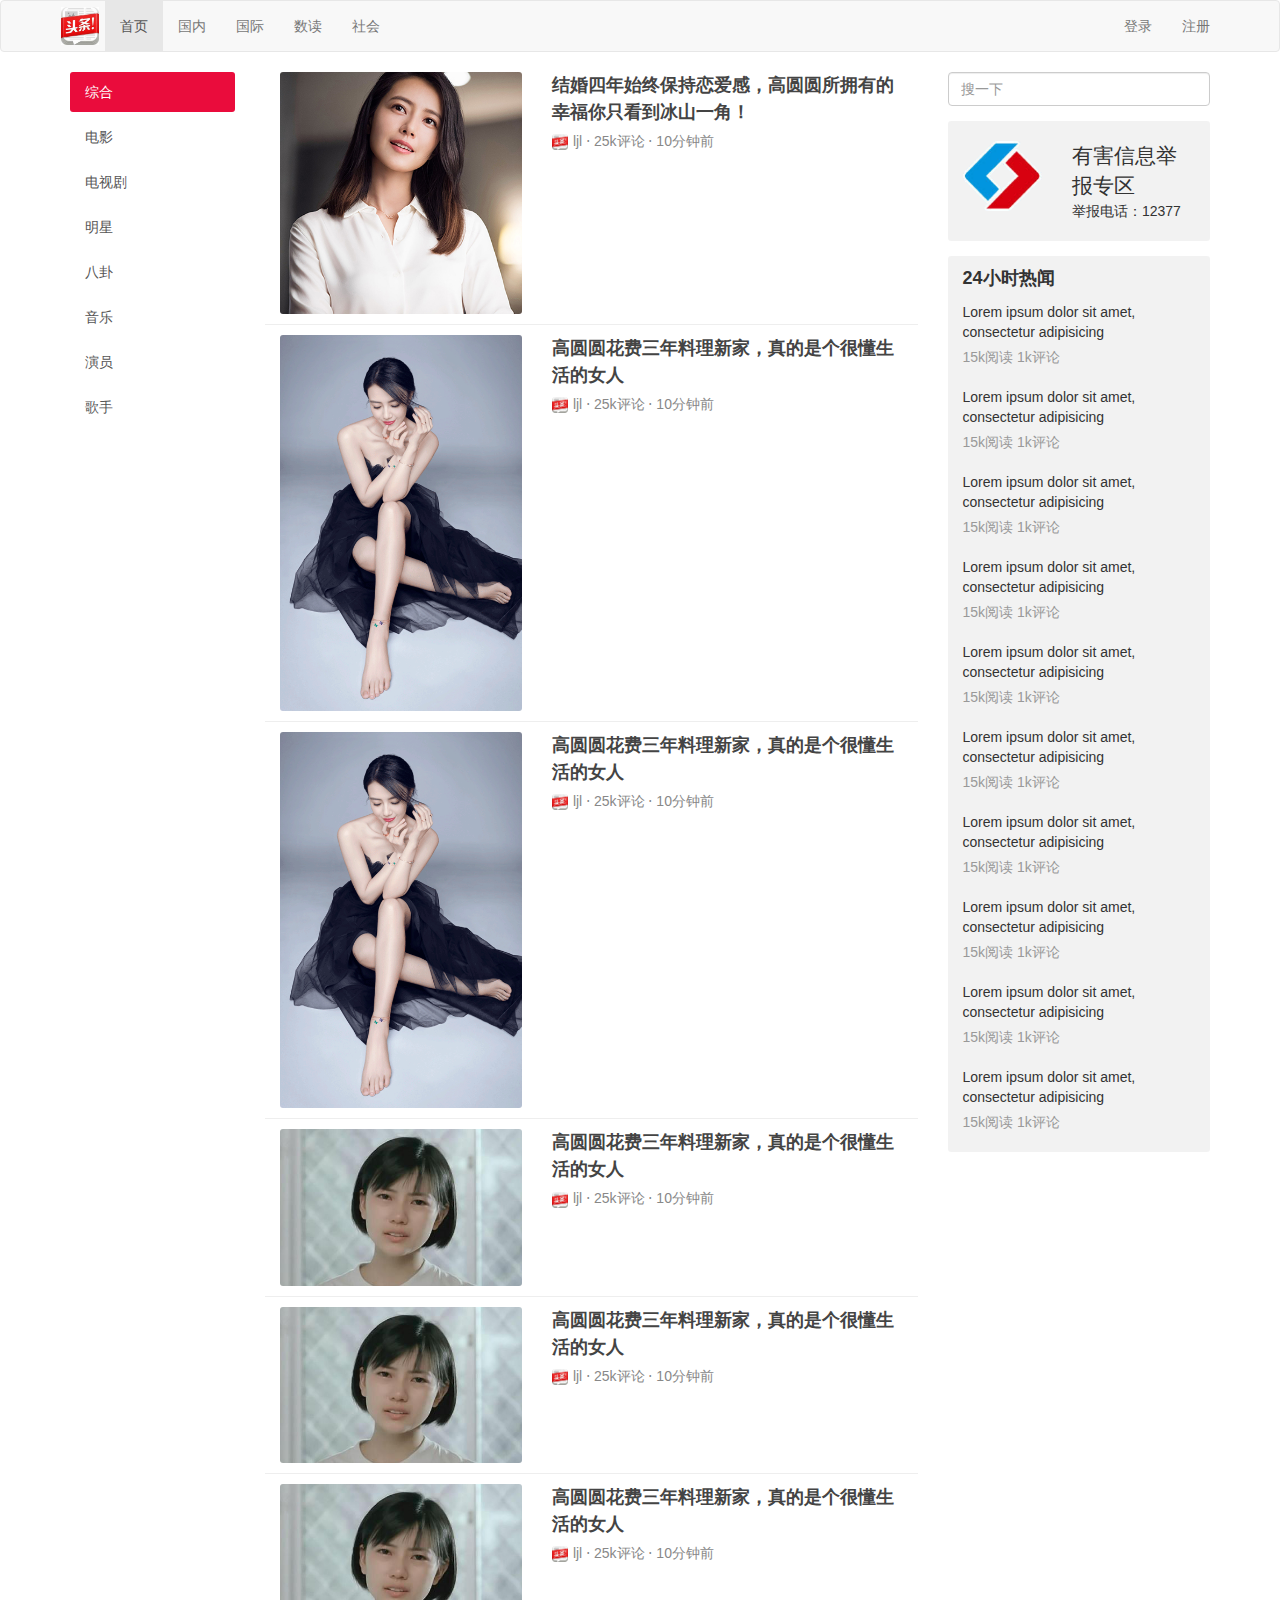
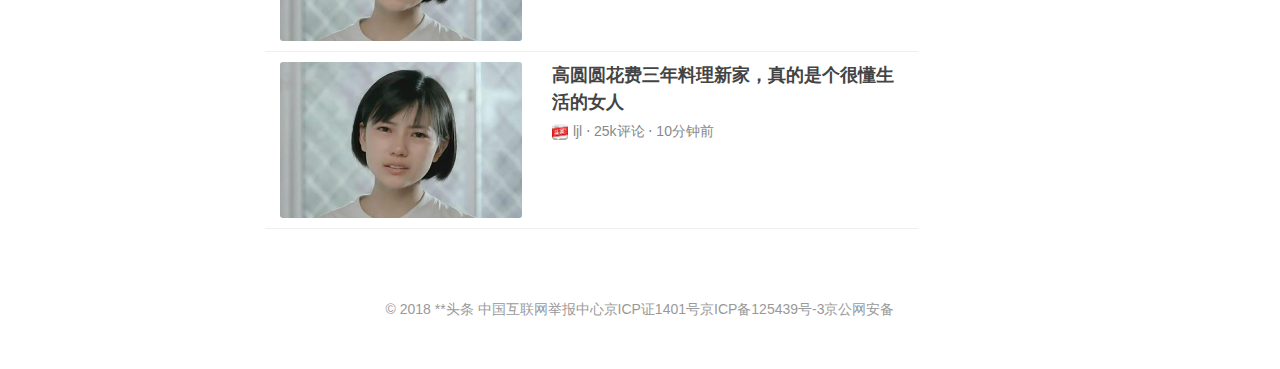
<file: index.html>
<!DOCTYPE html>
<html lang="en">

<head>
  <meta charset="UTF-8">
  <meta name="viewport" content="width=device-width, initial-scale=1.0">
  <meta http-equiv="X-UA-Compatible" content="ie=edge">
  <title>**头条</title>
  <link rel="stylesheet" href="css/bootstrap.min.css">
  <link rel="stylesheet" href="css/main.css">
</head>

<body>
  <div class="navbar navbar-default">
    <div class="container">
      <div class="navbar-header">
        <a href="index.html" class="navbar-brand"></a>
      </div>
      <label id="toggle-label" class="visible-xs-inline-block" for="toggle-checkbox">MENU</label>
      <input class="hidden" id="toggle-checkbox" type="checkbox">
      <div class="hidden-xs">
        <ul class="nav navbar-nav">
          <li class="active">
            <a href="#">首页</a>
          </li>
          <li>
            <a href="#">国内</a>
          </li>
          <li>
            <a href="#">国际</a>
          </li>
          <li>
            <a href="#">数读</a>
          </li>
          <li>
            <a href="#">社会</a>
          </li>
        </ul>
        <ul class="nav navbar-nav navbar-right">
          <li>
            <a href="login.html">登录</a>
          </li>
          <li>
            <a href="signup.html">注册</a>
          </li>
        </ul>
      </div>
    </div>
  </div>
  <div class="container">
    <div class="row">
      <div class="col-sm-2">
        <div class="hidden-xs list-group side-bar">
          <a href="#" class="list-group-item active">综合</a>
          <a href="#" class="list-group-item">电影</a>
          <a href="#" class="list-group-item">电视剧</a>
          <a href="#" class="list-group-item">明星</a>
          <a href="#" class="list-group-item">八卦</a>
          <a href="#" class="list-group-item">音乐</a>
          <a href="#" class="list-group-item">演员</a>
          <a href="#" class="list-group-item">歌手</a>
        </div>
      </div>
      <div class="col-sm-7">
        <div class="news-list">
          <div class="news-list-item clearfix">
            <div class="col-xs-5">
              <img src="img/9345d688d43f8794da5a347edb1b0ef41bd53a3c.jpg">
            </div>
            <div class="col-xs-7">
              <a href="news.html" class="title">结婚四年始终保持恋爱感，高圆圆所拥有的幸福你只看到冰山一角！</a>
              <div class="info">
                <span>
                  <span class="avatar">
                    <img src="img/adf2d93d8c0cf094709bf2ce66776382.jpg">
                  </span>ljl</span> ⋅
                <span>25k评论</span> ⋅
                <span>10分钟前</span>
              </div>
            </div>
          </div>
          <div class="news-list-item clearfix">
            <div class="col-xs-5">
              <img src="img/avatar_s.png">
            </div>
            <div class="col-xs-7">
              <a href="news.html" class="title">高圆圆花费三年料理新家，真的是个很懂生活的女人</a>
              <div class="info">
                <span>
                  <span class="avatar">
                    <img src="img/adf2d93d8c0cf094709bf2ce66776382.jpg">
                  </span>ljl</span> ⋅
                <span>25k评论</span> ⋅
                <span>10分钟前</span>
              </div>
            </div>
          </div>
          <div class="news-list-item clearfix">
            <div class="col-xs-5">
              <img src="img/avatar_s.png">
            </div>
            <div class="col-xs-7">
              <a href="news.html" class="title">高圆圆花费三年料理新家，真的是个很懂生活的女人</a>
              <div class="info">
                <span>
                  <span class="avatar">
                    <img src="img/adf2d93d8c0cf094709bf2ce66776382.jpg">
                  </span>ljl</span> ⋅
                <span>25k评论</span> ⋅
                <span>10分钟前</span>
              </div>
            </div>
          </div>
          <div class="news-list-item clearfix">
            <div class="col-xs-5">
              <img src="img/002.jpg">
            </div>
            <div class="col-xs-7">
              <a href="news.html" class="title">高圆圆花费三年料理新家，真的是个很懂生活的女人</a>
              <div class="info">
                <span>
                  <span class="avatar">
                    <img src="img/adf2d93d8c0cf094709bf2ce66776382.jpg">
                  </span>ljl</span> ⋅
                <span>25k评论</span> ⋅
                <span>10分钟前</span>
              </div>
            </div>
          </div>
          <div class="news-list-item clearfix">
            <div class="col-xs-5">
              <img src="img/002.jpg">
            </div>
            <div class="col-xs-7">
              <a href="news.html" class="title">高圆圆花费三年料理新家，真的是个很懂生活的女人</a>
              <div class="info">
                <span>
                  <span class="avatar">
                    <img src="img/adf2d93d8c0cf094709bf2ce66776382.jpg">
                  </span>ljl</span> ⋅
                <span>25k评论</span> ⋅
                <span>10分钟前</span>
              </div>
            </div>
          </div>
          <div class="news-list-item clearfix">
            <div class="col-xs-5">
              <img src="img/002.jpg">
            </div>
            <div class="col-xs-7">
              <a href="news.html" class="title">高圆圆花费三年料理新家，真的是个很懂生活的女人</a>
              <div class="info">
                <span>
                  <span class="avatar">
                    <img src="img/adf2d93d8c0cf094709bf2ce66776382.jpg">
                  </span>ljl</span> ⋅
                <span>25k评论</span> ⋅
                <span>10分钟前</span>
              </div>
            </div>
          </div>
          <div class="news-list-item clearfix">
            <div class="col-xs-5">
              <img src="img/002.jpg">
            </div>
            <div class="col-xs-7">
              <a href="news.html" class="title">高圆圆花费三年料理新家，真的是个很懂生活的女人</a>
              <div class="info">
                <span>
                  <span class="avatar">
                    <img src="img/adf2d93d8c0cf094709bf2ce66776382.jpg">
                  </span>ljl</span> ⋅
                <span>25k评论</span> ⋅
                <span>10分钟前</span>
              </div>
            </div>
          </div>
        </div>
      </div>
      <div class="col-sm-3">
        <div class="search-bar">
          <input type="search" class="form-control" placeholder="搜一下">
        </div>
        <div class="side-bar-card flag clearfix">
          <div class="col-xs-5">
            <img src="img/1-1.png">
          </div>
          <div class="col-xs-7">
            <div class="text-lg">有害信息举报专区</div>
            <div>举报电话：12377</div>
          </div>
        </div>
        <div class="side-bar-card">
          <div class="card-title">24小时热闻</div>
          <div class="card-body">
            <div class="list">
              <div class="item">
                <div class="title">Lorem ipsum dolor sit amet, consectetur adipisicing </div>
                <div class="desc">15k阅读 1k评论</div>
              </div>
              <div class="item">
                <div class="title">Lorem ipsum dolor sit amet, consectetur adipisicing </div>
                <div class="desc">15k阅读 1k评论</div>
              </div>
              <div class="item">
                <div class="title">Lorem ipsum dolor sit amet, consectetur adipisicing </div>
                <div class="desc">15k阅读 1k评论</div>
              </div>
              <div class="item">
                <div class="title">Lorem ipsum dolor sit amet, consectetur adipisicing </div>
                <div class="desc">15k阅读 1k评论</div>
              </div>
              <div class="item">
                <div class="title">Lorem ipsum dolor sit amet, consectetur adipisicing </div>
                <div class="desc">15k阅读 1k评论</div>
              </div>
              <div class="item">
                <div class="title">Lorem ipsum dolor sit amet, consectetur adipisicing </div>
                <div class="desc">15k阅读 1k评论</div>
              </div>
              <div class="item">
                <div class="title">Lorem ipsum dolor sit amet, consectetur adipisicing </div>
                <div class="desc">15k阅读 1k评论</div>
              </div>
              <div class="item">
                <div class="title">Lorem ipsum dolor sit amet, consectetur adipisicing </div>
                <div class="desc">15k阅读 1k评论</div>
              </div>
              <div class="item">
                <div class="title">Lorem ipsum dolor sit amet, consectetur adipisicing </div>
                <div class="desc">15k阅读 1k评论</div>
              </div>
              <div class="item">
                <div class="title">Lorem ipsum dolor sit amet, consectetur adipisicing </div>
                <div class="desc">15k阅读 1k评论</div>
              </div>
            </div>
          </div>
        </div>
      </div>
    </div>
  </div>
  <div class="footer">
    © 2018 **头条 中国互联网举报中心京ICP证1401号京ICP备125439号-3京公网安备
  </div>
</body>

</html>
</file>
<file: css/main.css>
a:hover {
  text-decoration: none;
}

img {
  display: block;
  max-width: 100%;
}

img,
.side-bar .list-group-item,
.side-bar-card {
  border-radius: 3px;
}

.navbar-brand {
  background-image: url(../img/adf2d93d8c0cf094709bf2ce66776382.jpg);
  width: 50px;
  background-size: 75%;
  background-repeat: no-repeat;
  background-position: center center;
}

.side-bar .list-group-item {
  border: 0;
  margin-bottom: 5px;
}

.side-bar .list-group-item.active {
  background-color: #ea0c3c;
}

.news-list-item {
  padding-top: 10px;
  padding-bottom: 10px;
  border-bottom: 1px solid #eee;
}

.news-list-item:first-child {
  padding-top: 0;
}

.news-list-item .title {
  display: block;
  color: #444;
  font-size: 18px;
  font-weight: bold;
  margin-bottom: 5px;
  line-height: 1.5;
}

.news-list-item .title:hover {
  color: #337ab7;
}

.news-list-item .info {
  color: #888;
}

.avatar {
  display: inline-block;
}

.avatar img {
  display: inline-block;
  width: 16px;
  height: 16px;
  margin-right: 5px;
}

.side-bar-card {
  background: rgba(0, 0, 0, .05);
  margin-top: 15px;
  padding: 10px 0;
}

.side-bar-card.flag {
  padding-top: 20px;
  padding-bottom: 20px;
}

.side-bar-card .text-lg {
  font-size: 150%;
}

.side-bar-card .card-title,
.side-bar-card .card-body .list .item {
  padding: 10px 15px;
}

.side-bar-card .card-title {
  font-size: 18px;
  font-weight: bold;
  padding-top: 0;
  padding-bottom: 0;
}

.side-bar-card .card-body .list .item:hover {
  background: rgba(0, 0, 0, .05);
}

.card-body .list .item .title {
  padding-bottom: 5px;
}

.card-body .list .item .desc {
  color: #999;
}

.news-title {
  line-height: 1.3;
}

.news-status {
  color: #999;
}

.news-status .label {
  opacity: .8;
}

.news-content {
  margin-top: 20px;
  font-size: 15px;
  line-height: 1.5;
}

.news-content img {
  margin-top: 10px;
  margin-bottom: 10px;
}

.no-padding-h {
  padding-left: 0;
  padding-right: 0;
}

.footer {
  margin-top: 20px;
  padding: 50px 0;
  text-align: center;
  color: #999;
}

.container-small {
  max-width: 500px;
}

.btn-primary {
  background-color: #ea0c3c;
  border-color: #db0d3a;
}

.btn-primary:hover {
  background-color: #d50c37;
  border-color: #d50c37;
}

#toggle-checkbox:checked~div {
  display: block !important;
}

#toggle-label {
  display: inline-block;
  position: absolute;
  right: 15px;
  top: 13px;
  font-size: 16px;
  font-weight: normal;
  color: #666;
  display: none;
}

#toggle-label:hover {
  color: #333;
}
</file>
